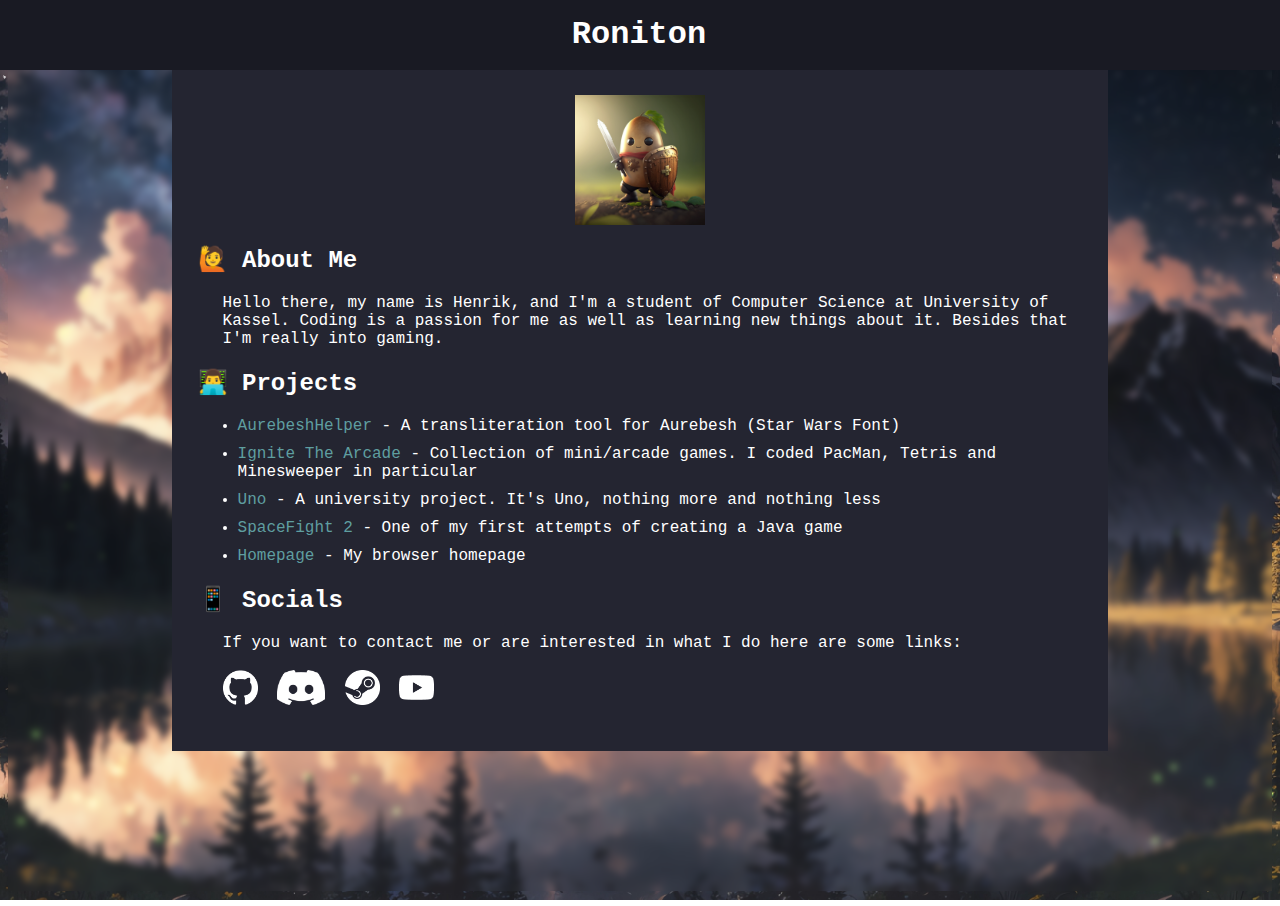
<file: aboutMe.html>
<!DOCTYPE html>
<html lang="en">
<head>
    <meta charset="UTF-8">
    <title>Website</title>
    <link rel="stylesheet" href="aboutMe/aboutMe.css">
</head>
<body>
<header>
    <h1>Roniton</h1>
</header>
<div class="main_content">
    <img class="profile-picture" src="aboutMe/res/profilePicture.png" alt="profilePicture">
    <h2>🙋  About Me</h2>
    <p style="margin-left: 25px;"><a class="invisible-link" href="https://www.youtube.com/watch?v=rEq1Z0bjdwc">Hello there</a>, my name is Henrik, and I'm a student of Computer Science at University of Kassel. Coding is a passion for me as well as learning new things about it.
    Besides that I'm really into gaming.</p>
    <h2>👨‍💻  Projects</h2>
    <ul>
        <li><a href="https://github.com/Roniton-HS/AurebeshHelper">AurebeshHelper</a> - A transliteration tool for Aurebesh (Star Wars Font)</li>
        <li><a href="https://github.com/Roniton-HS/IgniteTheArcade">Ignite The Arcade</a> - Collection of mini/arcade games. I coded PacMan, Tetris and Minesweeper in particular</li>
        <li><a href="https://github.com/Roniton-HS/UniUNO">Uno</a> - A university project. It's Uno, nothing more and nothing less</li>
        <li><a href="https://github.com/Roniton-HS/SpaceFight2">SpaceFight 2</a> - One of my first attempts of creating a Java game</li>
        <li><a href="index.html">Homepage</a> - My browser homepage</li>
    </ul>
    <h2>📱  Socials</h2>
    <p style="margin-left: 25px;">If you want to contact me or are interested in what I do here are some links: <br><br>
        <a href="https://github.com/Roniton-HS"><img class="link-images" src="aboutMe/res/github.png" alt="GitHub"></a>
        <a href="https://discordapp.com/users/171040753252827136"><img class="link-image-discord" src="aboutMe/res/discord.png" alt="Discord"></a>
        <a href="https://steamcommunity.com/id/Roniton_DRZ/"><img class="link-images" src="aboutMe/res/steam.png" alt="Steam"></a>
        <a href="https://www.youtube.com/@RonitonDRZ"><img class="link-images" src="aboutMe/res/youtube.png" alt="YouTube"></a>
    </p>
</div>
</body>
</html>
</file>
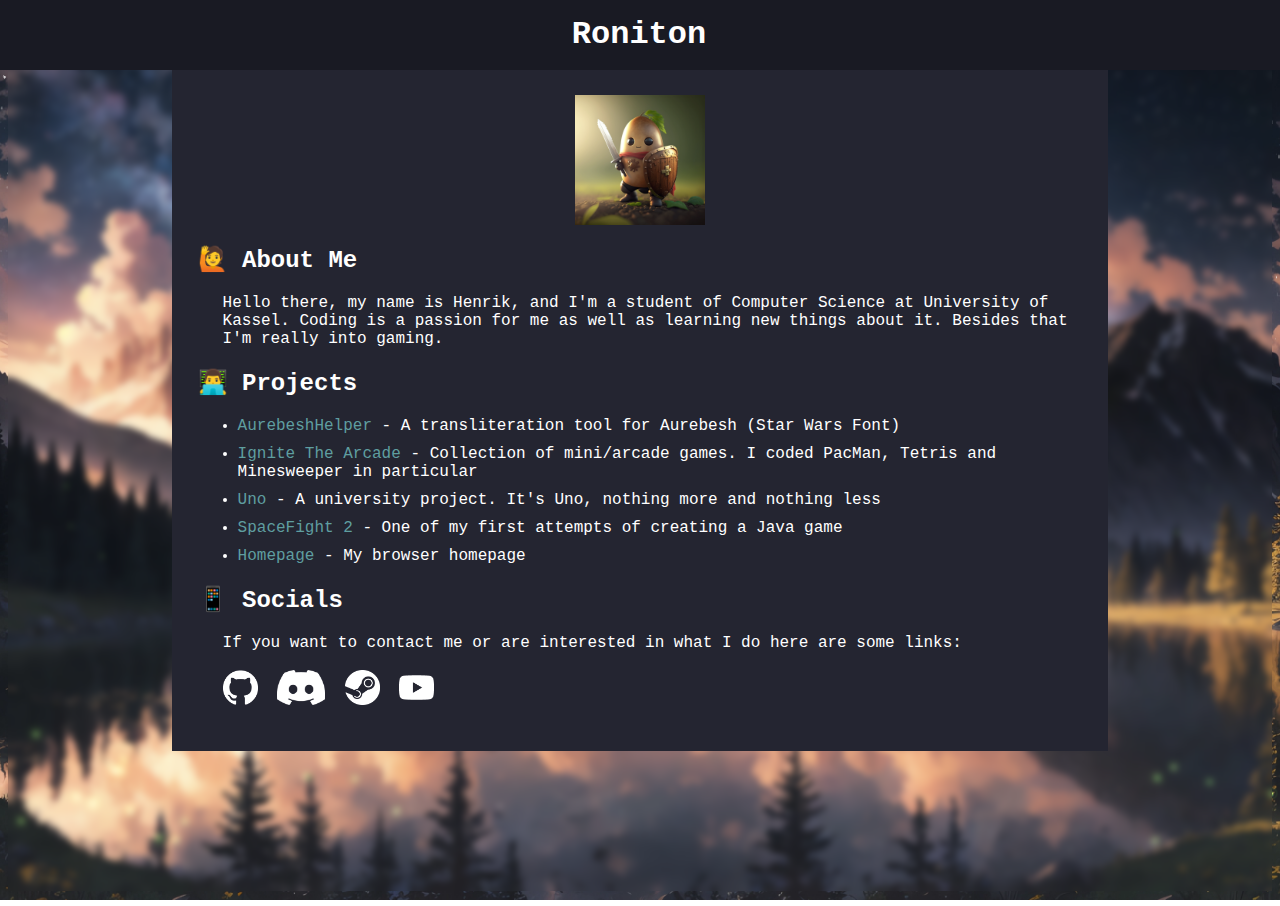
<file: aboutMe/aboutMe.html>
<!DOCTYPE html>
<html lang="en">
<head>
    <meta charset="UTF-8">
    <title>Website</title>
    <link rel="stylesheet" href="aboutMe.css">
</head>
<body>
<header>
    <h1>Roniton</h1>
</header>
<div class="main_content">
    <img class="profile-picture" src="../res/otherIcons/profilePicture.png" alt="profilePicture">
    <h2>🙋  About Me</h2>
    <p style="margin-left: 25px;"><a class="invisible-link" href="https://www.youtube.com/watch?v=rEq1Z0bjdwc">Hello there</a>, my name is Henrik, and I'm a student of Computer Science at University of Kassel. Coding is a passion for me as well as learning new things about it.
    Besides that I'm really into gaming.</p>
    <h2>👨‍💻  Projects</h2>
    <ul>
        <li><a href="https://github.com/Roniton-HS/AurebeshHelper">AurebeshHelper</a> - A transliteration tool for Aurebesh (Star Wars Font)</li>
        <li><a href="https://github.com/Roniton-HS/IgniteTheArcade">Ignite The Arcade</a> - Collection of mini/arcade games. I coded PacMan, Tetris and Minesweeper in particular</li>
        <li><a href="https://github.com/Roniton-HS/UniUNO">Uno</a> - A university project. It's Uno, nothing more and nothing less</li>
        <li><a href="https://github.com/Roniton-HS/SpaceFight2">SpaceFight 2</a> - One of my first attempts of creating a Java game</li>
        <li><a href="../index.html">Homepage</a> - My browser homepage</li>
    </ul>
    <h2>📱  Socials</h2>
    <p style="margin-left: 25px;">If you want to contact me or are interested in what I do here are some links: <br><br>
        <a href="https://github.com/Roniton-HS"><img class="link-images" src="../res/linkIcons/github.png" alt="GitHub"></a>
        <a href="https://discordapp.com/users/171040753252827136"><img class="link-image-discord" src="../res/otherIcons/discord.png" alt="Discord"></a>
        <a href="https://steamcommunity.com/id/Roniton_DRZ/"><img class="link-images" src="../res/otherIcons/steam.png" alt="Steam"></a>
        <a href="https://www.youtube.com/@RonitonDRZ"><img class="link-images" src="../res/otherIcons/youtube.png" alt="YouTube"></a>
    </p>
</div>
</body>
</html>
</file>
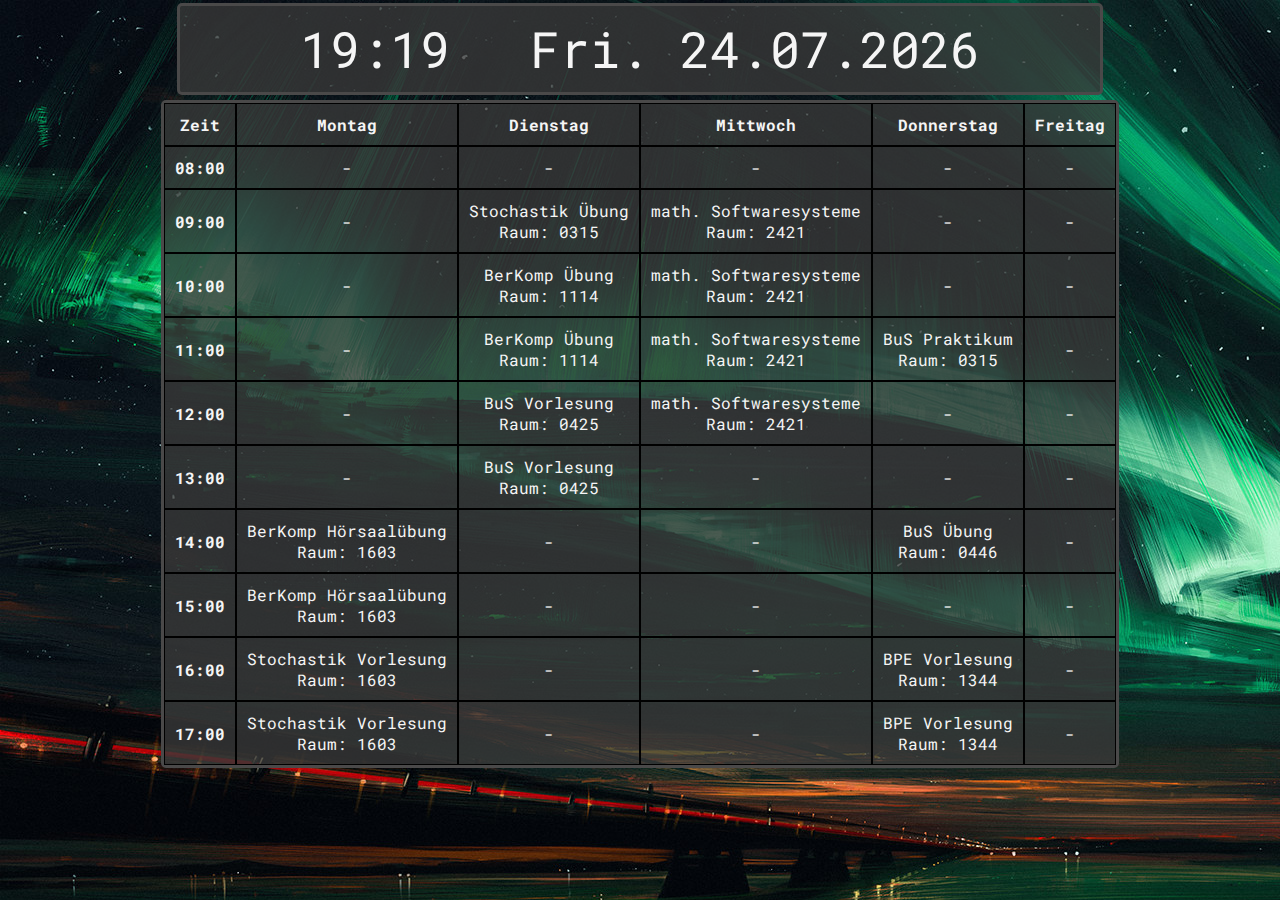
<file: homepage/timetable/timetable.html>
<!DOCTYPE html>
<html lang="en">
    <head>
        <!--import font-->
        <title>Stundenplan</title>
        <link rel="icon" type="image/x-icon" href="../res/cat.png">
        <link rel="stylesheet" href="timetableStyle.css">

        <link rel="preconnect" href="https://fonts.googleapis.com">
        <link rel="preconnect" href="https://fonts.gstatic.com" crossorigin>
        <link href="https://fonts.googleapis.com/css2?family=Roboto+Mono:ital,wght@0,100;0,200;0,300;0,400;0,500;0,600;0,700;1,100;1,200;1,300;1,400;1,500;1,600;1,700&display=swap"
              rel="stylesheet">
        <meta charset="UTF-8">

        <script src='js/init.js' async></script>
    </head>
    <body>
        <div class='datetime'>
            <div class='time'>Error: couldn't display time.</div>
            <div class='date'></div>
        </div>
        <table>
            <tr>
                <!--Tage-->
                <th>Zeit</th>
                <th>Montag</th>
                <th>Dienstag</th>
                <th>Mittwoch</th>
                <th>Donnerstag</th>
                <th>Freitag</th>
            </tr>
            <tr>
                <!--8-9-->
                <th>08:00</th>
                <td id='mon1'>-</td>
                <td id='tue1'>-</td>
                <td id='wed1'>-</td>
                <td id='thu1'>-</td>
                <td id='fri1'>-</td>
            </tr>
	        <tr>
		        <!--9-10-->
		        <th>09:00</th>
		        <td id='mon2'>-</td>
		        <td id='tue2'>Stochastik Übung<br>Raum: 0315</td>
		        <td id='wed2'>math. Softwaresysteme<br>Raum: 2421</td>
		        <td id='thu2'>-</td>
		        <td id='fri2'>-</td>
	        </tr>
            <tr>
                <!--10-11-->
                <th>10:00</th>
                <td id='mon3'>-</td>
	            <td id='tue3'>BerKomp Übung<br>Raum: 1114</td>
	            <td id='wed3'>math. Softwaresysteme<br>Raum: 2421</td>
                <td id='thu3'>-</td>
                <td id='fri3'>-</td>
            </tr>
	        <tr>
		        <!--11-12-->
		        <th>11:00</th>
		        <td id='mon4'>-</td>
		        <td id='tue4'>BerKomp Übung<br>Raum: 1114</td>
		        <td id='wed4'>math. Softwaresysteme<br>Raum: 2421</td>
		        <td id='thu4'>BuS Praktikum<br>Raum: 0315</td>
		        <td id='fri4'>-</td>
	        </tr>
            <tr>
                <!--12-13-->
                <th>12:00</th>
                <td id='mon5'>-</td>
                <td id='tue5'>BuS Vorlesung<br>Raum: 0425</td>
	            <td id='wed5'>math. Softwaresysteme<br>Raum: 2421</td>
                <td id='thu5'>-</td>
                <td id='fri5'>-</td>
            </tr>
	        <tr>
		        <!--13-14-->
		        <th>13:00</th>
		        <td id='mon6'>-</td>
		        <td id='tue6'>BuS Vorlesung<br>Raum: 0425</td>
		        <td id='wed6'>-</td>
		        <td id='thu6'>-</td>
		        <td id='fri6'>-</td>
	        </tr>
            <tr>
                <!--14-15-->
                <th>14:00</th>
                <td id='mon7'>BerKomp Hörsaalübung<br>Raum: 1603</td>
                <td id='tue7'>-</td>
                <td id='wed7'>-</td>
                <td id='thu7'>BuS Übung<br>Raum: 0446</td>
                <td id='fri7'>-</td>
            </tr>
	        <tr>
		        <!--15-16-->
		        <th>15:00</th>
		        <td id='mon8'>BerKomp Hörsaalübung<br>Raum: 1603</td>
		        <td id='tue8'>-</td>
		        <td id='wed8'>-</td>
		        <td id='thu8'>-</td>
		        <td id='fri8'>-</td>
	        </tr>
            <tr>
                <!--16-17-->
                <th>16:00</th>
                <td id='mon9'>Stochastik Vorlesung<br>Raum: 1603</td>
                <td id='tue9'>-</td>
                <td id='wed9'>-</td>
                <td id='thu9'>BPE Vorlesung<br>Raum: 1344</td>
                <td id='fri9'>-</td>
            </tr>
	        <tr>
		        <!--17-18-->
		        <th>17:00</th>
		        <td id='mon10'>Stochastik Vorlesung<br>Raum: 1603</td>
		        <td id='tue10'>-</td>
		        <td id='wed10'>-</td>
		        <td id='thu10'>BPE Vorlesung<br>Raum: 1344</td>
		        <td id='fri10'>-</td>
	        </tr>
        </table>
    </body>
</html>
</file>
<file: aboutMe/aboutMe.css>
body {
    font-family: 'Roboto Mono', monospace;
    background: url("../homepage/res/backgrounds/standard.png") no-repeat fixed center;
    background-size: cover;
    color: white;
    backdrop-filter: blur(3px);
    height: 100.7vh;
}

header {
    height: 8vh;
    padding-top: 10px;
    padding-bottom: 3px;
    justify-content: center;
    text-align: center;
    background-color: rgb(25, 26, 35);
    margin: -23px -8px 0 -10px;
}

.main_content {
    padding: 2%;
    margin: auto;
    max-width: 70%;
    background-color: rgb(36, 37, 49);
}

a {
    color: cadetblue;
    text-decoration: none;
}

.link-images {
    width: 35px;
    height: 35px;
    margin-right: 10px;
}

.link-image-discord {
    width: 48px;
    height: 35px;
    margin-right: 10px;
}

.invisible-link {
    color: white;
    text-decoration: none;
}

.profile-picture {
    width: 130px;
    height: 130px;
    display: block;
    margin-left: auto;
    margin-right: auto;
}

li {
    margin-bottom: 10px;
}
</file>
<file: homepage/timetable/timetableStyle.css>
body{
  font-family: 'Roboto Mono', monospace;
  background: url("timetableBackground.jpg");
  color: whitesmoke;
}

a { /* all links */
  color: white;
  margin-left: 16px;
  font-weight: bold;
  text-decoration: none;
}

table {
    width: auto;
    border-radius: 5px;
    border-collapse: separate;
    border-spacing: 0;
    margin: 50px auto -125px;
    background-color: rgba(56, 56, 56, 0.8);
    border: 3px #4a4949 solid;
}

td {
  padding: 10px;
  border: 1px black solid;
  text-align: center;
}

th {
    padding: 10px;
    border: 1px black solid;
    border-spacing: 0;
}

.datetime{
    display: flex;
    align-items: center;
    justify-content: center;
    max-width: 900px;
    margin: -5px auto -45px;
    padding: 10px;
    background-color: rgba(56, 56, 56, 0.8);
    border: 3px #4a4949 solid;
    border-radius: 5px;
     text-align: center;
}
.time{
  font-size: 50px;
    margin-right: 80px;
}
.date{
  font-size: 50px;
}

.foot{
  max-width: 38px;
  display: flex;
  margin: 7% auto auto;
  padding: 10px;
  background: rgba(56, 56, 56, 0.8);
  border-radius: 30px;
  border: 3px #4a4949 solid;
}
</file>
